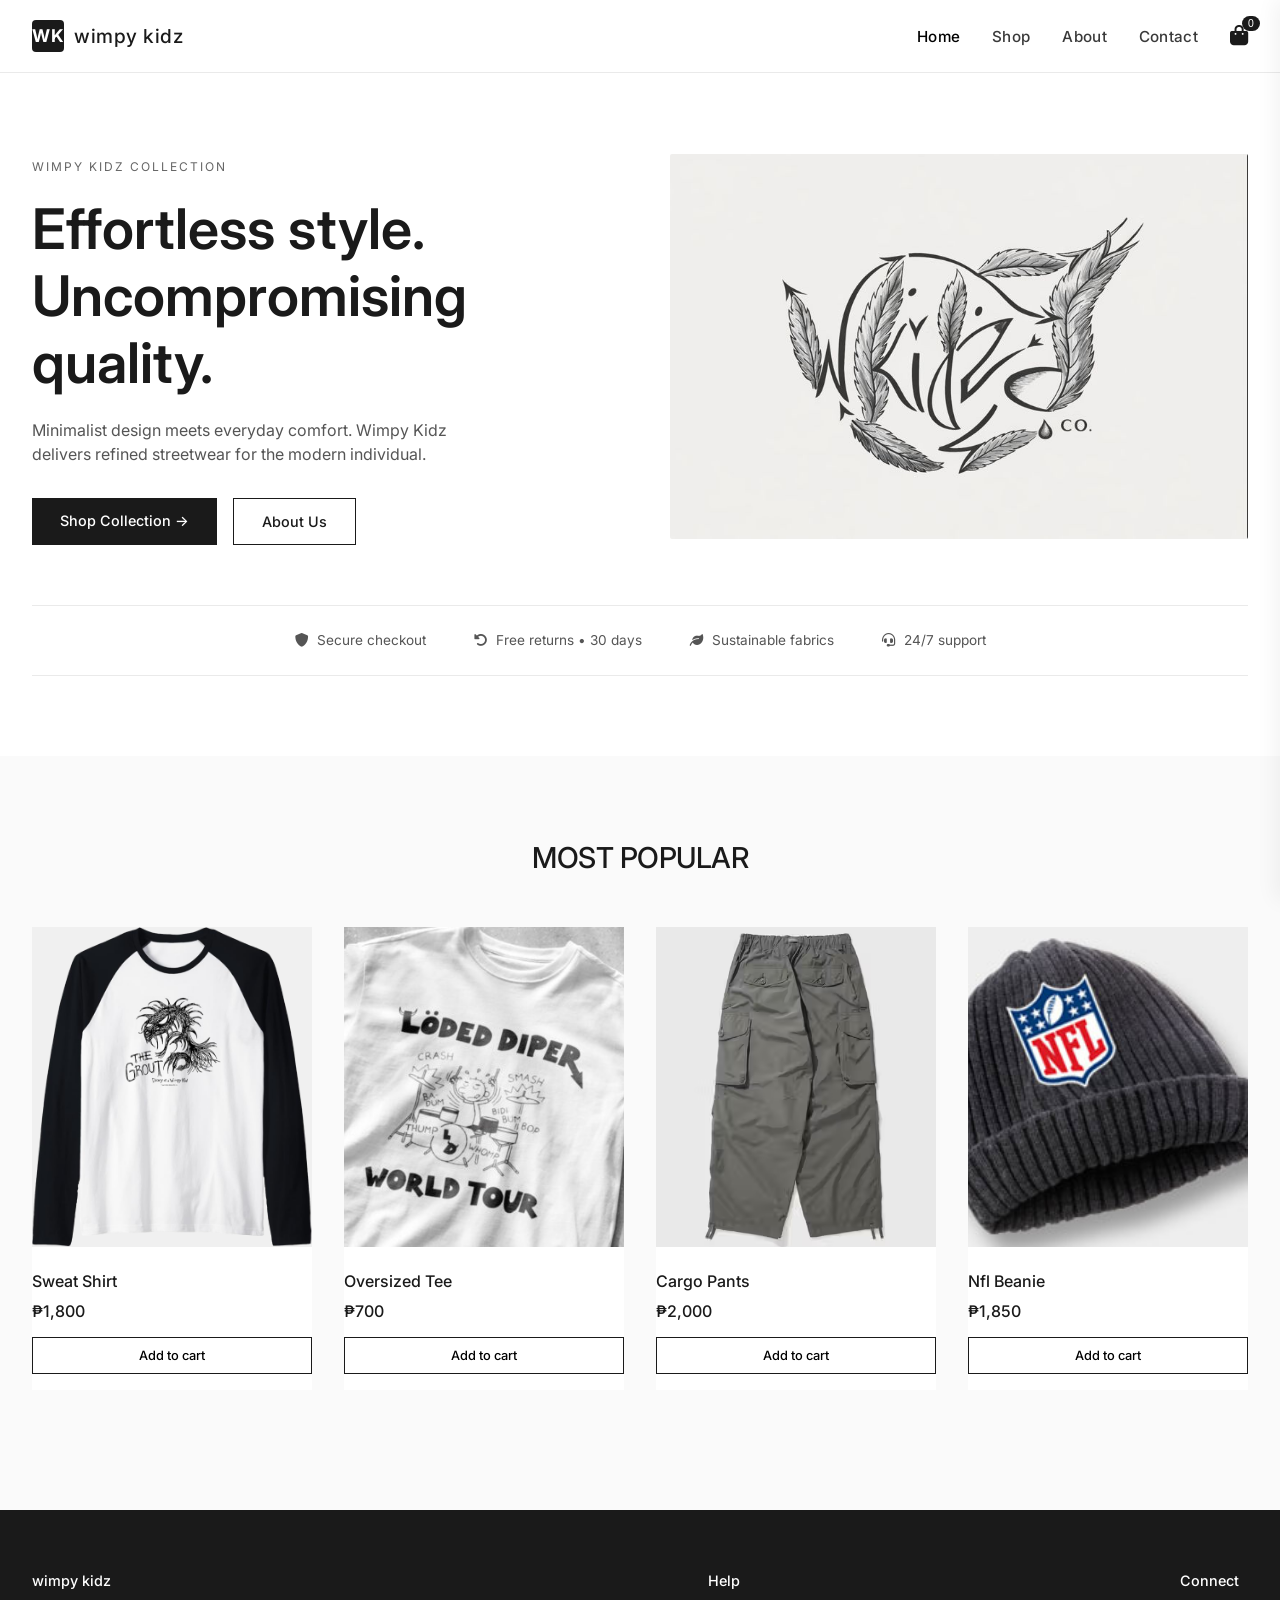
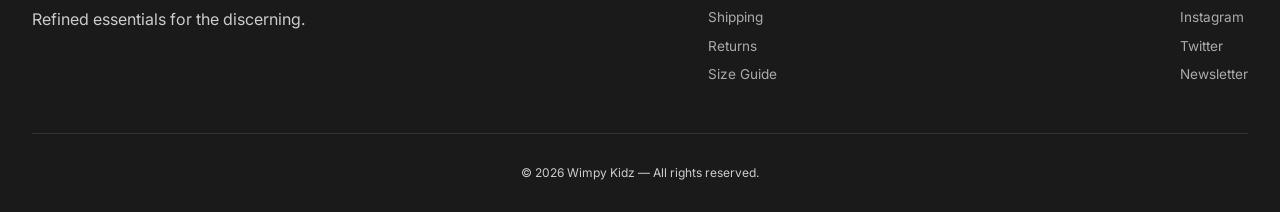
<file: index.html>
<!-- ==================== INDEX.HTML (HOME PAGE) ==================== -->
<!DOCTYPE html>
<html lang="en">
<head>
    <meta charset="UTF-8">
    <meta name="viewport" content="width=device-width, initial-scale=1.0, user-scalable=yes">
    <title>Wimpy Kidz | Premium Streetwear</title>
    <link href="https://fonts.googleapis.com/css2?family=Inter:opsz,wght@14..32,300;400;500;600;700&display=swap" rel="stylesheet">
    <link rel="stylesheet" href="https://cdnjs.cloudflare.com/ajax/libs/font-awesome/6.0.0-beta3/css/all.min.css">
    <link rel="stylesheet" href="style.css">
</head>
<body>
    <header class="site-header">
        <div class="container nav-container">
            <div class="logo">
                <a href="shop.html">
                    <span class="logo-icon">WK</span>
                    <span>wimpy kidz</span>
                </a>
            </div>
            <nav class="main-nav">
                <ul class="nav-links" id="navLinks">
                    <li><a href="index.html" class="nav-item active">Home</a></li>
                    <li><a href="shop.html" class="nav-item">Shop</a></li>
                    <li><a href="about.html" class="nav-item">About</a></li>
                    <li><a href="contact.html" class="nav-item">Contact</a></li>
                </ul>
                <div class="cart-icon-wrapper">
                    <button id="cart-btn" class="cart-btn" aria-label="Shopping cart"><i class="fas fa-shopping-bag"></i><span id="cart-count" class="cart-count">0</span></button>
                </div>
                <button class="mobile-menu-btn" id="mobileMenuBtn"><i class="fas fa-bars"></i></button>
            </nav>
        </div>
    </header>

    <main>
        <section class="section hero-section">
            <div class="container hero-content">
                <div class="hero-text">
                    <span class="hero-badge">WimPy Kidz Collection</span>
                    <h1>Effortless style.<br>Uncompromising quality.</h1>
                    <p>Minimalist design meets everyday comfort. Wimpy Kidz delivers refined streetwear for the modern individual.</p>
                    <div class="hero-buttons">
                        <a href="shop.html" class="btn-primary">Shop Collection →</a>
                        <a href="about.html" class="btn-outline">About Us</a>
                    </div>
                </div>
                <div class="hero-image">
                    <img src="WimpyKidz.jpeg" alt="Modern streetwear" class="hero-img">
                </div>
            </div>
            <div class="container">
                <div class="trust-badge-row">
                    <span><i class="fas fa-shield-alt"></i> Secure checkout</span>
                    <span><i class="fas fa-undo-alt"></i> Free returns • 30 days</span>
                    <span><i class="fas fa-leaf"></i> Sustainable fabrics</span>
                    <span><i class="fas fa-headset"></i> 24/7 support</span>
                </div>
            </div>
        </section>

        <section class="section featured-section">
            <div class="container">
                <h2 class="section-title">MOST POPULAR</h2>
                <div class="products-grid" id="featured-grid"></div>
            </div>
        </section>
    </main>

    <footer>
        <div class="container">
            <div class="footer-content">
                <div class="footer-col">
                    <h4>wimpy kidz</h4>
                    <p>Refined essentials for the discerning.</p>
                </div>
                <div class="footer-col">
                    <h4>Help</h4>
                    <a href="#">Shipping</a>
                    <a href="#">Returns</a>
                    <a href="#">Size Guide</a>
                </div>
                <div class="footer-col">
                    <h4>Connect</h4>
                    <a href="#">Instagram</a>
                    <a href="#">Twitter</a>
                    <a href="#">Newsletter</a>
                </div>
            </div>
            <div class="footer-bottom">
                <p>© 2026 Wimpy Kidz — All rights reserved.</p>
            </div>
        </div>
    </footer>

    <div id="cartOverlay" class="cart-overlay"></div>
    <div id="cartSidebar" class="cart-sidebar">
        <div class="cart-header"><h3>Your Cart</h3><button id="closeCartBtn" class="close-cart">×</button></div>
        <div id="cartItemsList" class="cart-items"></div>
        <div id="cartTotal" class="cart-total">Total: ₱0.00</div>
        <button id="checkoutBtn" class="checkout-btn">Checkout →</button>
    </div>

    <script src="cart.js"></script>
    <script>
        const featuredProducts = [
            { id: 1, name: "Sweat Shirt", price: 1800, img: "Wimpy.png" },
            { id: 2, name: "Oversized Tee", price: 700, img: "wimpy2.jpg" },
            { id: 3, name: "Cargo Pants", price: 2000, img: "wimpy3.avif" },
            { id: 4, name: "Nfl Beanie", price: 1850, img: "Wimpy4.jpg" }
        ];
        function renderFeatured() {
            const grid = document.getElementById('featured-grid');
            if(grid) {
                grid.innerHTML = featuredProducts.map(p => `<div class="product-card"><img src="${p.img}" class="product-img"><div class="product-info"><div class="product-title">${p.name}</div><div class="product-price">₱${p.price.toLocaleString()}</div><button class="add-to-cart" data-id="${p.id}">Add to cart</button></div></div>`).join('');
                document.querySelectorAll('.add-to-cart').forEach(btn => { btn.addEventListener('click', (e) => { const id = parseInt(btn.dataset.id); const prod = featuredProducts.find(p=>p.id===id); if(window.addToCart) window.addToCart(prod); }); });
            }
        }
        renderFeatured();
        document.getElementById('mobileMenuBtn')?.addEventListener('click', () => { document.getElementById('navLinks')?.classList.toggle('mobile-open'); });
    </script>
</body>
</html>
</file>
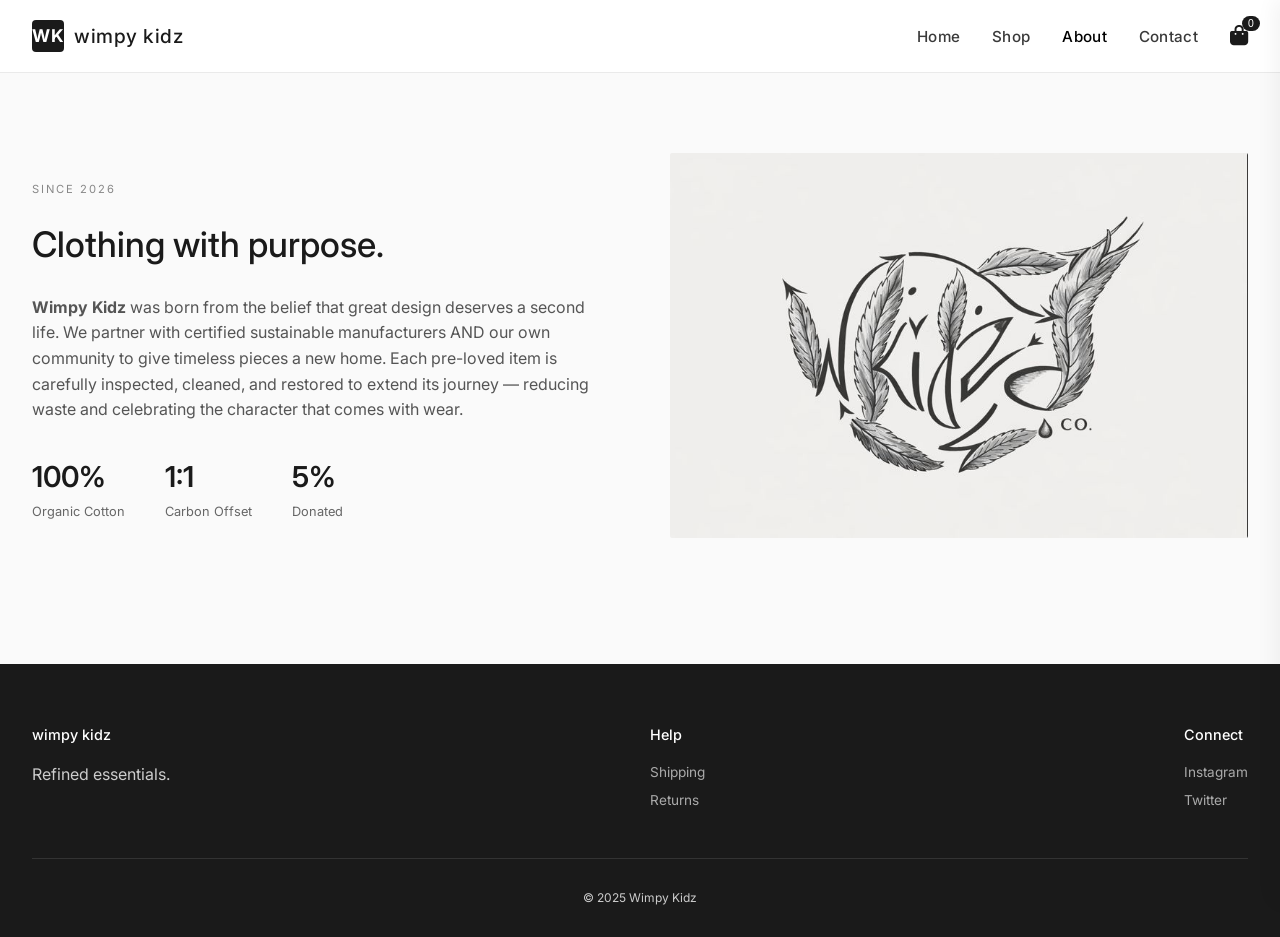
<file: about.html>
<!-- ==================== ABOUT.HTML ==================== -->
<!DOCTYPE html>
<html lang="en">
<head>
    <meta charset="UTF-8">
    <meta name="viewport" content="width=device-width, initial-scale=1.0">
    <title>Wimpy Kidz | About</title>
    <link href="https://fonts.googleapis.com/css2?family=Inter:opsz,wght@14..32,300;400;500;600;700&display=swap" rel="stylesheet">
    <link rel="stylesheet" href="https://cdnjs.cloudflare.com/ajax/libs/font-awesome/6.0.0-beta3/css/all.min.css">
    <link rel="stylesheet" href="style.css">
</head>
<body>
    <header class="site-header">
        <div class="container nav-container">
            <div class="logo"><a href="index.html"><span class="logo-icon">WK</span><span>wimpy kidz</span></a></div>
            <nav class="main-nav">
                <ul class="nav-links">
                    <li><a href="index.html" class="nav-item">Home</a></li>
                    <li><a href="shop.html" class="nav-item">Shop</a></li>
                    <li><a href="about.html" class="nav-item active">About</a></li>
                    <li><a href="contact.html" class="nav-item">Contact</a></li>
                </ul>
                <div class="cart-icon-wrapper"><button id="cart-btn" class="cart-btn"><i class="fas fa-shopping-bag"></i><span id="cart-count" class="cart-count">0</span></button></div>
                <button class="mobile-menu-btn" id="mobileMenuBtn"><i class="fas fa-bars"></i></button>
            </nav>
        </div>
    </header>

    <main>
        <section class="section about-page">
            <div class="container">
                <div class="about-grid">
                    <div class="about-text">
                        <span class="about-badge">Since 2026</span>
                        <h2>Clothing with purpose.</h2>
                        <p><strong>Wimpy Kidz </strong> was born from the belief that great design deserves a second life. We partner with certified sustainable manufacturers AND our own community to give timeless pieces a new home. Each pre-loved item is carefully inspected, cleaned, and restored to extend its journey — reducing waste and celebrating the character that comes with wear.</p>
                        <div class="stats-row">
                            <div><span class="stat-num">100%</span><span>Organic Cotton</span></div>
                            <div><span class="stat-num">1:1</span><span>Carbon Offset</span></div>
                            <div><span class="stat-num">5%</span><span>Donated</span></div>
                        </div>
                    </div>
                    <div class="about-image">
                        <img src="WimpyKidz.jpeg" alt="Sustainable manufacturing">
                    </div>
                </div>
            </div>
        </section>
    </main>

    <footer>
        <div class="container">
            <div class="footer-content">
                <div class="footer-col"><h4>wimpy kidz</h4><p>Refined essentials.</p></div>
                <div class="footer-col"><h4>Help</h4><a href="#">Shipping</a><a href="#">Returns</a></div>
                <div class="footer-col"><h4>Connect</h4><a href="#">Instagram</a><a href="#">Twitter</a></div>
            </div>
            <div class="footer-bottom"><p>© 2025 Wimpy Kidz</p></div>
        </div>
    </footer>

    <div id="cartOverlay" class="cart-overlay"></div>
    <div id="cartSidebar" class="cart-sidebar">
        <div class="cart-header"><h3>Your Cart</h3><button id="closeCartBtn" class="close-cart">×</button></div>
        <div id="cartItemsList" class="cart-items"></div>
        <div id="cartTotal" class="cart-total">Total: ₱0.00</div>
        <button id="checkoutBtn" class="checkout-btn">Checkout →</button>
    </div>

    <script src="cart.js"></script>
    <script>
        document.getElementById('mobileMenuBtn')?.addEventListener('click', () => { document.getElementById('navLinks')?.classList.toggle('mobile-open'); });
    </script>
</body>
</html>
</file>
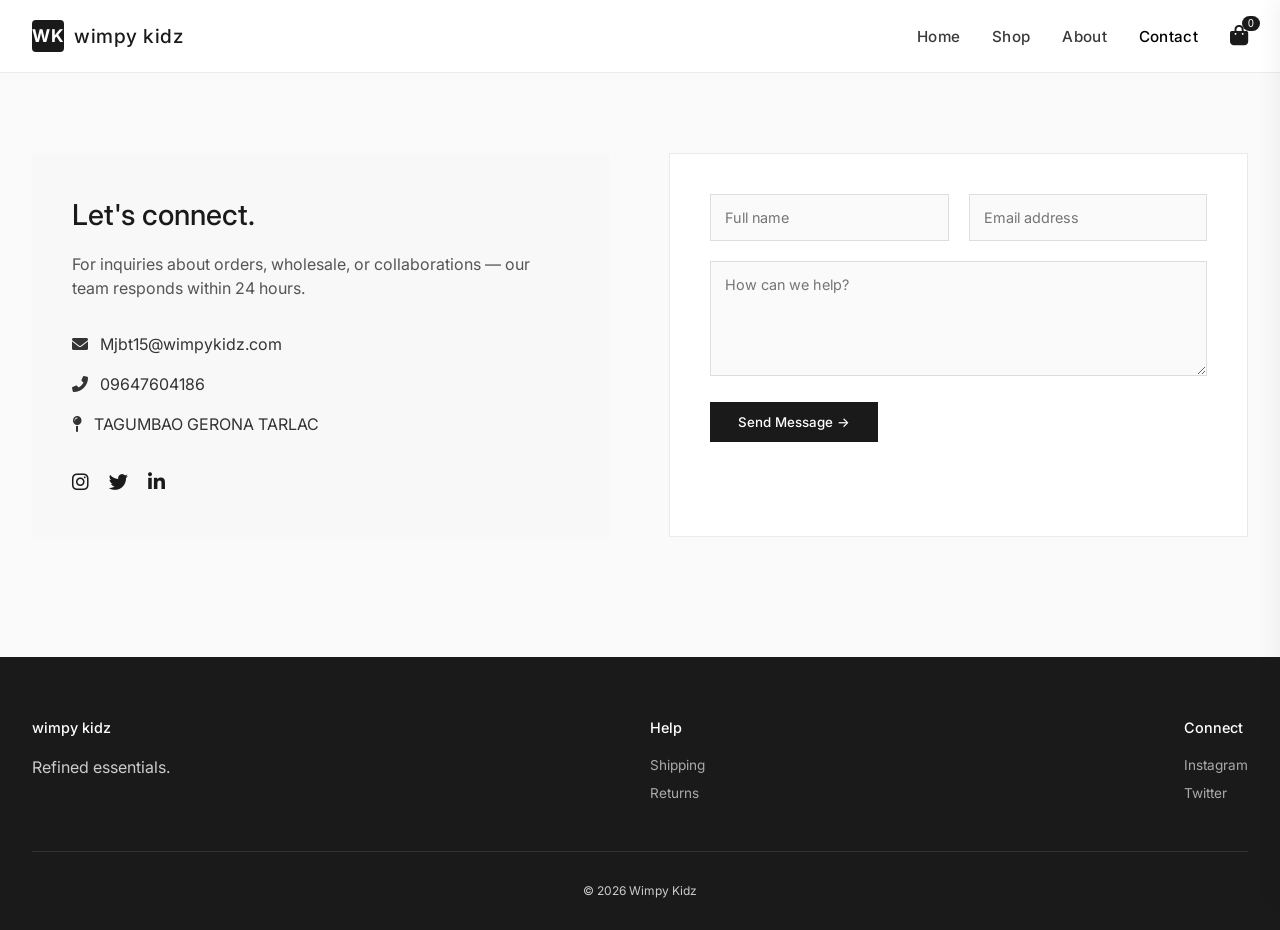
<file: contact.html>
<!DOCTYPE html>
<html lang="en">
<head>
    <meta charset="UTF-8">
    <meta name="viewport" content="width=device-width, initial-scale=1.0">
    <title>Wimpy Kidz | Contact</title>
    <link href="https://fonts.googleapis.com/css2?family=Inter:opsz,wght@14..32,300;400;500;600;700&display=swap" rel="stylesheet">
    <link rel="stylesheet" href="https://cdnjs.cloudflare.com/ajax/libs/font-awesome/6.0.0-beta3/css/all.min.css">
    <link rel="stylesheet" href="style.css">
</head>
<body>
    <header class="site-header">
        <div class="container nav-container">
            <div class="logo"><a href="index.html"><span class="logo-icon">WK</span><span>wimpy kidz</span></a></div>
            <nav class="main-nav">
                <ul class="nav-links">
                    <li><a href="index.html" class="nav-item">Home</a></li>
                    <li><a href="shop.html" class="nav-item">Shop</a></li>
                    <li><a href="about.html" class="nav-item">About</a></li>
                    <li><a href="contact.html" class="nav-item active">Contact</a></li>
                </ul>
                <div class="cart-icon-wrapper"><button id="cart-btn" class="cart-btn"><i class="fas fa-shopping-bag"></i><span id="cart-count" class="cart-count">0</span></button></div>
                <button class="mobile-menu-btn" id="mobileMenuBtn"><i class="fas fa-bars"></i></button>
            </nav>
        </div>
    </header>

    <main>
        <section class="section contact-page">
            <div class="container">
                <div class="contact-grid">
                    <div class="contact-info-panel">
                        <h2>Let's connect.</h2>
                        <p>For inquiries about orders, wholesale, or collaborations — our team responds within 24 hours.</p>
                        <div class="contact-details">
                            <div><i class="fas fa-envelope"></i> Mjbt15@wimpykidz.com</div>
                            <div><i class="fas fa-phone-alt"></i> 09647604186</div>
                            <div><i class="fas fa-map-pin"></i> TAGUMBAO GERONA TARLAC</div>
                        </div>
                        <div class="social-links">
                            <a href="#"><i class="fab fa-instagram"></i></a>
                            <a href="#"><i class="fab fa-twitter"></i></a>
                            <a href="#"><i class="fab fa-linkedin-in"></i></a>
                        </div>
                    </div>
                    <div class="contact-form-panel">
                        <form id="contactForm">
                            <div class="form-row">
                                <div class="form-group"><input type="text" placeholder="Full name" id="contactName" required></div>
                                <div class="form-group"><input type="email" placeholder="Email address" id="contactEmail" required></div>
                            </div>
                            <div class="form-group"><textarea rows="5" placeholder="How can we help?" id="contactMsg"></textarea></div>
                            <button type="submit" class="submit-btn">Send Message →</button>
                            <p id="formFeedback" class="form-feedback"></p>
                        </form>
                    </div>
                </div>
            </div>
        </section>
    </main>

    <footer>
        <div class="container">
            <div class="footer-content">
                <div class="footer-col"><h4>wimpy kidz</h4><p>Refined essentials.</p></div>
                <div class="footer-col"><h4>Help</h4><a href="#">Shipping</a><a href="#">Returns</a></div>
                <div class="footer-col"><h4>Connect</h4><a href="#">Instagram</a><a href="#">Twitter</a></div>
            </div>
            <div class="footer-bottom"><p>© 2026 Wimpy Kidz</p></div>
        </div>
    </footer>

    <div id="cartOverlay" class="cart-overlay"></div>
    <div id="cartSidebar" class="cart-sidebar">
        <div class="cart-header"><h3>Your Cart</h3><button id="closeCartBtn" class="close-cart">×</button></div>
        <div id="cartItemsList" class="cart-items"></div>
        <div id="cartTotal" class="cart-total">Total: ₱0.00</div>
        <button id="checkoutBtn" class="checkout-btn">Checkout →</button>
    </div>

    <script src="cart.js"></script>
    <script>
        document.getElementById('contactForm')?.addEventListener('submit', (e) => { 
            e.preventDefault(); 
            const name = document.getElementById('contactName').value.trim(); 
            const email = document.getElementById('contactEmail').value.trim(); 
            if(!name || !email) document.getElementById('formFeedback').innerText = 'Please complete all fields.'; 
            else { 
                document.getElementById('formFeedback').innerHTML = 'Message received. We\'ll reply shortly.'; 
                document.getElementById('contactForm').reset(); 
                setTimeout(()=>document.getElementById('formFeedback').innerText='', 3000); 
            } 
        });
        document.getElementById('mobileMenuBtn')?.addEventListener('click', () => { document.getElementById('navLinks')?.classList.toggle('mobile-open'); });
    </script>
</body>
</html>
</file>
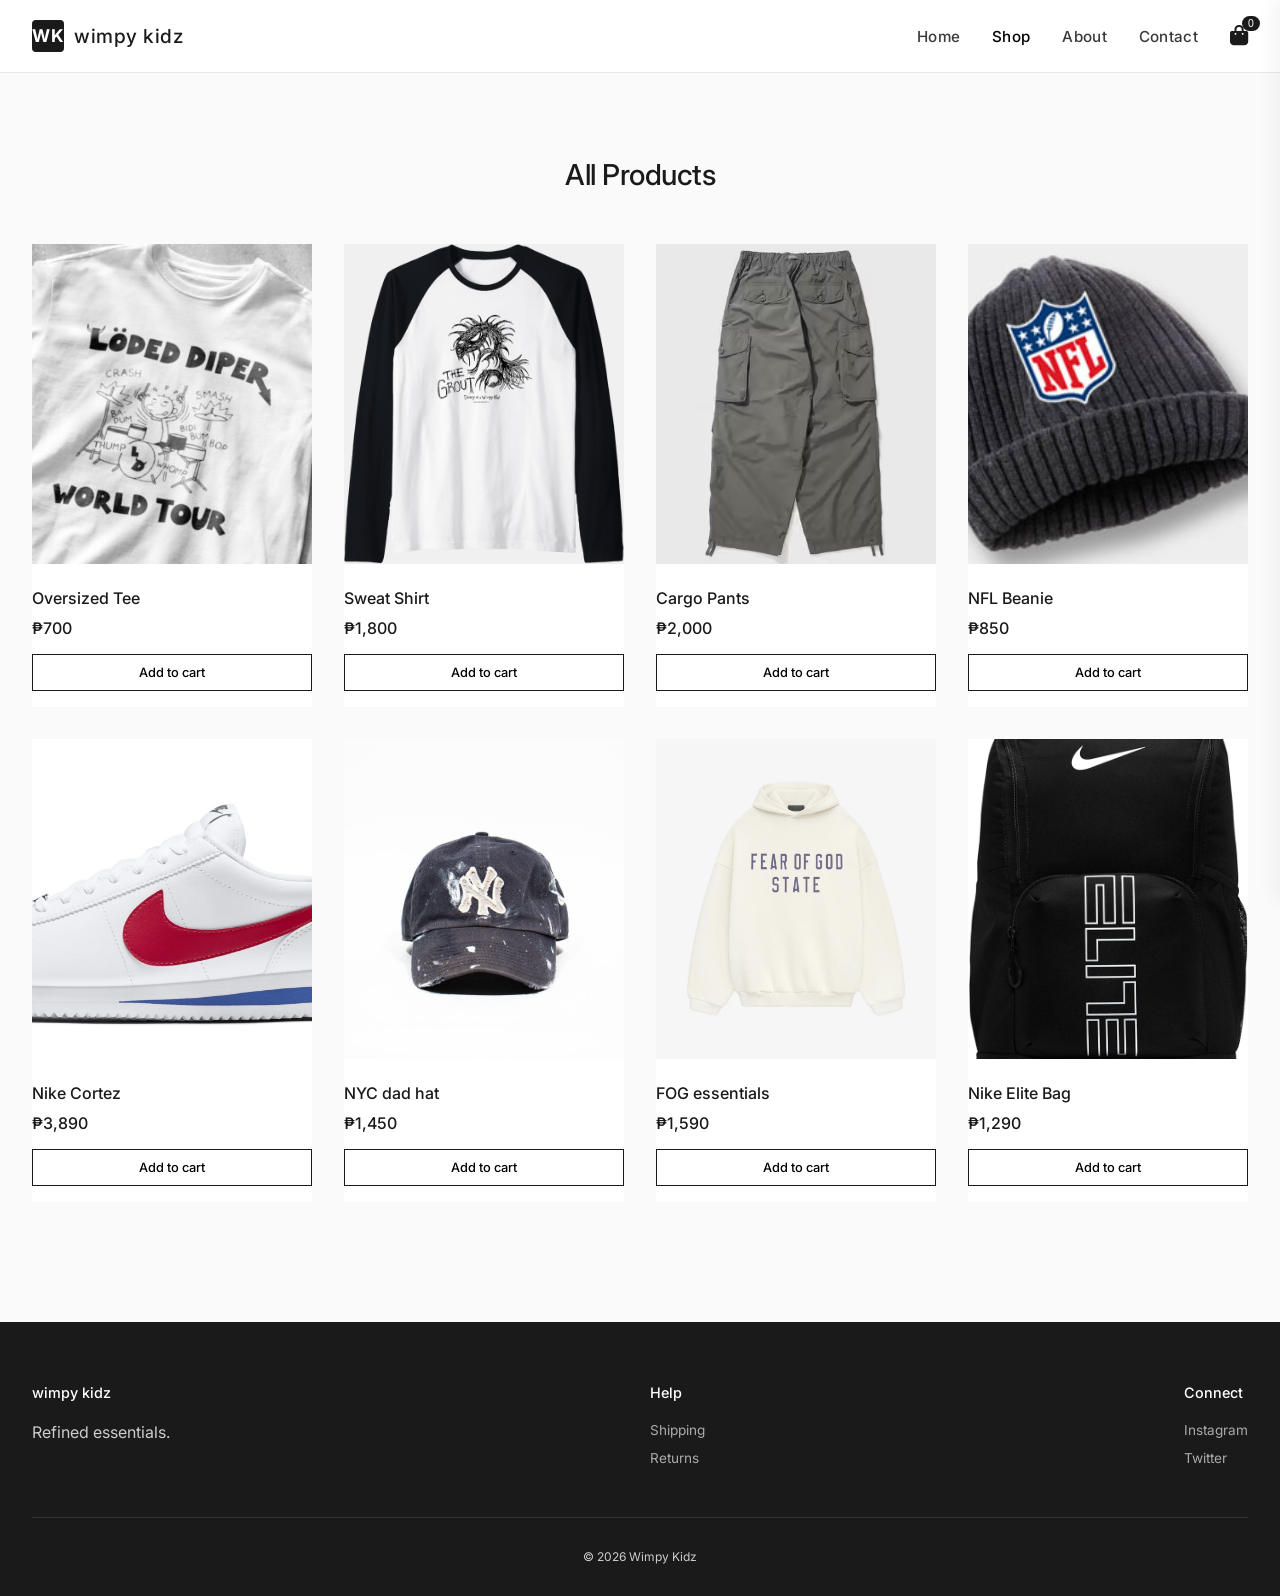
<file: Shop.html>
<!DOCTYPE html>
<html lang="en">
<head>
    <meta charset="UTF-8">
    <meta name="viewport" content="width=device-width, initial-scale=1.0">
    <title>Wimpy Kidz | Shop</title>
    <link href="https://fonts.googleapis.com/css2?family=Inter:opsz,wght@14..32,300;400;500;600;700&display=swap" rel="stylesheet">
    <link rel="stylesheet" href="https://cdnjs.cloudflare.com/ajax/libs/font-awesome/6.0.0-beta3/css/all.min.css">
    <link rel="stylesheet" href="style.css">
</head>
<body>
    <header class="site-header">
        <div class="container nav-container">
            <div class="logo"><a href="index.html"><span class="logo-icon">WK</span><span>wimpy kidz</span></a></div>
            <nav class="main-nav">
                <ul class="nav-links">
                    <li><a href="index.html" class="nav-item">Home</a></li>
                    <li><a href="shop.html" class="nav-item active">Shop</a></li>
                    <li><a href="about.html" class="nav-item">About</a></li>
                    <li><a href="contact.html" class="nav-item">Contact</a></li>
                </ul>
                <div class="cart-icon-wrapper"><button id="cart-btn" class="cart-btn"><i class="fas fa-shopping-bag"></i><span id="cart-count" class="cart-count">0</span></button></div>
                <button class="mobile-menu-btn" id="mobileMenuBtn"><i class="fas fa-bars"></i></button>
            </nav>
        </div>
    </header>

    <main>
        <section class="section shop-main">
            <div class="container">
                <h2 class="section-title">All Products</h2>
                <div class="products-grid" id="all-products-grid"></div>
            </div>
        </section>
    </main>

    <footer>
        <div class="container">
            <div class="footer-content">
                <div class="footer-col"><h4>wimpy kidz</h4><p>Refined essentials.</p></div>
                <div class="footer-col"><h4>Help</h4><a href="#">Shipping</a><a href="#">Returns</a></div>
                <div class="footer-col"><h4>Connect</h4><a href="#">Instagram</a><a href="#">Twitter</a></div>
            </div>
            <div class="footer-bottom"><p>© 2026 Wimpy Kidz</p></div>
        </div>
    </footer>

    <div id="cartOverlay" class="cart-overlay"></div>
    <div id="cartSidebar" class="cart-sidebar">
        <div class="cart-header"><h3>Your Cart</h3><button id="closeCartBtn" class="close-cart">×</button></div>
        <div id="cartItemsList" class="cart-items"></div>
        <div id="cartTotal" class="cart-total">Total: ₱0.00</div>
        <button id="checkoutBtn" class="checkout-btn">Checkout →</button>
    </div>

    <script src="cart.js"></script>
    <script>
        const allProducts = [
            { id: 1, name: "Oversized Tee", price: 700, img: "wimpy2.jpg" },
            { id: 2, name: "Sweat Shirt", price: 1800, img: "Wimpy.png" },
            { id: 3, name: "Cargo Pants", price: 2000, img: "wimpy3.avif" },
            { id: 4, name: "NFL Beanie", price: 850, img: "Wimpy4.jpg" },
            { id: 5, name: "Nike Cortez", price: 3890, img: "WImpy5.jpg" },
            { id: 6, name: "NYC dad hat", price: 1450, img: "Wimpy6.jpg" },
            { id: 7, name: "FOG essentials", price: 1590, img: "Wimpy7.webp" },
            { id: 8, name: "Nike Elite Bag", price: 1290, img: "Wimpy8.jpg" }
        ];
        function renderShop() {
            const grid = document.getElementById('all-products-grid');
            if(grid) {
                grid.innerHTML = allProducts.map(p => `<div class="product-card"><img src="${p.img}" class="product-img"><div class="product-info"><div class="product-title">${p.name}</div><div class="product-price">₱${p.price.toLocaleString()}</div><button class="add-to-cart" data-id="${p.id}">Add to cart</button></div></div>`).join('');
                document.querySelectorAll('.add-to-cart').forEach(btn => { btn.addEventListener('click', () => { const id = parseInt(btn.dataset.id); const prod = allProducts.find(p=>p.id===id); if(window.addToCart) window.addToCart(prod); }); });
            }
        }
        renderShop();
        document.getElementById('mobileMenuBtn')?.addEventListener('click', () => { document.getElementById('navLinks')?.classList.toggle('mobile-open'); });
    </script>
</body>
</html>
</file>
<file: style.css>
* {
  margin: 0;
  padding: 0;
  box-sizing: border-box;
}

body {
  font-family: 'Inter', sans-serif;
  background-color: #FAFAFA;
  color: #1A1A1A;
  line-height: 1.5;
  scroll-behavior: smooth;
}

.container {
  max-width: 1280px;
  margin: 0 auto;
  padding: 0 32px;
}

/* Header */
.site-header {
  background: #FFFFFF;
  border-bottom: 1px solid #EAEAEA;
  position: sticky;
  top: 0;
  z-index: 1000;
  background: rgba(255, 255, 255, 0.98);
  backdrop-filter: blur(4px);
}

.nav-container {
  display: flex;
  justify-content: space-between;
  align-items: center;
  padding: 20px 32px;
}

.logo a {
  display: flex;
  align-items: center;
  gap: 10px;
  text-decoration: none;
  font-size: 1.2rem;
  font-weight: 500;
  letter-spacing: 0.5px;
  color: #1A1A1A;
}

.logo-icon {
  font-weight: 700;
  font-size: 1.1rem;
  background: #1A1A1A;
  color: white;
  width: 32px;
  height: 32px;
  display: inline-flex;
  align-items: center;
  justify-content: center;
  border-radius: 4px;
}

.main-nav {
  display: flex;
  align-items: center;
  gap: 32px;
}

.nav-links {
  display: flex;
  list-style: none;
  gap: 32px;
}

.nav-item {
  text-decoration: none;
  font-weight: 500;
  color: #3A3A3A;
  transition: 0.2s;
  font-size: 0.95rem;
  letter-spacing: 0.3px;
}

.nav-item:hover, .nav-item.active {
  color: #000000;
}

.cart-icon-wrapper {
  position: relative;
}

.cart-btn {
  background: none;
  border: none;
  font-size: 1.3rem;
  cursor: pointer;
  color: #1A1A1A;
  transition: 0.2s;
}

.cart-count {
  position: absolute;
  top: -8px;
  right: -12px;
  background: #1A1A1A;
  color: white;
  font-size: 0.65rem;
  font-weight: 500;
  border-radius: 20px;
  padding: 2px 6px;
  min-width: 18px;
  text-align: center;
}

.mobile-menu-btn {
  display: none;
  background: none;
  border: none;
  font-size: 1.4rem;
  cursor: pointer;
}

/* Sections */
.section {
  padding: 80px 0;
}

/* Hero */
.hero-section {
  background: #FFFFFF;
}

.hero-content {
  display: flex;
  align-items: center;
  gap: 60px;
  flex-wrap: wrap;
}

.hero-text {
  flex: 1;
}

.hero-badge {
  font-size: 0.75rem;
  letter-spacing: 2px;
  text-transform: uppercase;
  color: #666;
  display: inline-block;
  margin-bottom: 20px;
}

.hero-text h1 {
  font-size: 3.5rem;
  font-weight: 600;
  line-height: 1.2;
  margin-bottom: 20px;
  color: #1A1A1A;
}

.hero-text p {
  font-size: 1rem;
  color: #555;
  margin-bottom: 32px;
  max-width: 450px;
}

.hero-buttons {
  display: flex;
  gap: 16px;
  flex-wrap: wrap;
}

.btn-primary, .btn-outline {
  padding: 12px 28px;
  font-weight: 500;
  font-size: 0.9rem;
  cursor: pointer;
  transition: 0.2s;
  text-decoration: none;
  display: inline-block;
  text-align: center;
}

.btn-primary {
  background: #1A1A1A;
  color: white;
  border: none;
}

.btn-primary:hover {
  background: #333;
  transform: translateY(-1px);
}

.btn-outline {
  background: transparent;
  border: 1px solid #1A1A1A;
  color: #1A1A1A;
}

.btn-outline:hover {
  background: #F5F5F5;
}

.hero-image {
  flex: 1;
  text-align: center;
}

.hero-img {
  max-width: 100%;
  border-radius: 2px;
  filter: grayscale(10%);
}

.trust-badge-row {
  display: flex;
  justify-content: center;
  gap: 48px;
  margin-top: 60px;
  flex-wrap: wrap;
  padding: 24px 0;
  border-top: 1px solid #EAEAEA;
  border-bottom: 1px solid #EAEAEA;
}

.trust-badge-row span {
  font-size: 0.85rem;
  color: #555;
  gap: 8px;
  display: inline-flex;
  align-items: center;
}

/* Shop Grid */
.section-title {
  font-size: 1.8rem;
  font-weight: 500;
  text-align: center;
  margin-bottom: 48px;
  color: #1A1A1A;
  letter-spacing: -0.5px;
}

.products-grid {
  display: grid;
  grid-template-columns: repeat(auto-fill, minmax(260px, 1fr));
  gap: 32px;
}

.product-card {
  background: white;
  overflow: hidden;
  transition: 0.25s ease;
}

.product-card:hover {
  transform: translateY(-4px);
}

.product-img {
  width: 100%;
  height: 320px;
  object-fit: cover;
  background: #F0F0F0;
}

.product-info {
  padding: 16px 0;
}

.product-title {
  font-weight: 500;
  font-size: 1rem;
  margin-bottom: 6px;
}

.product-price {
  font-weight: 500;
  font-size: 1rem;
  margin: 6px 0;
  color: #1A1A1A;
}

.add-to-cart {
  background: none;
  border: 1px solid #1A1A1A;
  width: 100%;
  padding: 10px;
  font-weight: 500;
  font-size: 0.8rem;
  cursor: pointer;
  transition: 0.2s;
  font-family: inherit;
  margin-top: 8px;
}

.add-to-cart:hover {
  background: #1A1A1A;
  color: white;
}

/* About Page */
.about-grid {
  display: flex;
  gap: 60px;
  align-items: center;
  flex-wrap: wrap;
}

.about-text {
  flex: 1;
}

.about-badge {
  font-size: 0.7rem;
  letter-spacing: 2px;
  text-transform: uppercase;
  color: #888;
  display: inline-block;
  margin-bottom: 20px;
}

.about-text h2 {
  font-size: 2.2rem;
  font-weight: 500;
  margin-bottom: 24px;
}

.about-text p {
  color: #555;
  margin-bottom: 24px;
  line-height: 1.6;
}

.stats-row {
  display: flex;
  gap: 40px;
  margin-top: 32px;
}

.stat-num {
  display: block;
  font-size: 1.8rem;
  font-weight: 600;
  color: #1A1A1A;
}

.stats-row span:not(.stat-num) {
  font-size: 0.8rem;
  color: #666;
}

.about-image {
  flex: 1;
}

.about-image img {
  width: 100%;
  border-radius: 2px;
  filter: grayscale(15%);
}

/* Contact Page */
.contact-grid {
  display: flex;
  gap: 60px;
  flex-wrap: wrap;
}

.contact-info-panel {
  flex: 1;
  background: #F8F8F8;
  padding: 40px;
}

.contact-info-panel h2 {
  font-size: 1.8rem;
  font-weight: 500;
  margin-bottom: 16px;
}

.contact-info-panel p {
  color: #555;
  margin-bottom: 32px;
}

.contact-details div {
  margin-bottom: 16px;
  display: flex;
  align-items: center;
  gap: 12px;
  color: #333;
}

.social-links {
  display: flex;
  gap: 20px;
  margin-top: 32px;
}

.social-links a {
  color: #1A1A1A;
  font-size: 1.2rem;
}

.contact-form-panel {
  flex: 1;
  background: white;
  padding: 40px;
  border: 1px solid #EAEAEA;
}

.form-row {
  display: flex;
  gap: 20px;
  flex-wrap: wrap;
}

.form-group {
  margin-bottom: 20px;
  flex: 1;
}

.form-group input, .form-group textarea {
  width: 100%;
  padding: 14px;
  border: 1px solid #DDD;
  font-family: inherit;
  font-size: 0.9rem;
  background: #FAFAFA;
}

.form-group input:focus, .form-group textarea:focus {
  outline: none;
  border-color: #1A1A1A;
}

.submit-btn {
  background: #1A1A1A;
  border: none;
  padding: 12px 28px;
  color: white;
  font-weight: 500;
  cursor: pointer;
  font-family: inherit;
}

.form-feedback {
  margin-top: 16px;
  font-size: 0.85rem;
}

/* Cart Sidebar */
.cart-overlay {
  position: fixed;
  top: 0;
  left: 0;
  width: 100%;
  height: 100%;
  background: rgba(0,0,0,0.4);
  z-index: 2000;
  visibility: hidden;
  opacity: 0;
  transition: 0.2s;
}

.cart-sidebar {
  position: fixed;
  right: 0;
  top: 0;
  width: 400px;
  max-width: 90vw;
  height: 100%;
  background: white;
  z-index: 2001;
  padding: 32px;
  overflow-y: auto;
  transform: translateX(100%);
  transition: 0.3s ease;
  box-shadow: -5px 0 20px rgba(0,0,0,0.05);
}

.cart-overlay.active {
  visibility: visible;
  opacity: 1;
}

.cart-sidebar.active {
  transform: translateX(0);
}

.cart-header {
  display: flex;
  justify-content: space-between;
  margin-bottom: 24px;
  padding-bottom: 16px;
  border-bottom: 1px solid #EAEAEA;
}

.close-cart {
  background: none;
  border: none;
  font-size: 1.5rem;
  cursor: pointer;
}

.cart-items {
  margin-bottom: 24px;
}

.cart-item {
  display: flex;
  gap: 16px;
  margin-bottom: 20px;
  padding-bottom: 16px;
  border-bottom: 1px solid #F0F0F0;
}

.cart-item-img {
  width: 70px;
  height: 70px;
  object-fit: cover;
  background: #F0F0F0;
}

.cart-total {
  font-weight: 600;
  font-size: 1.2rem;
  margin: 20px 0;
  padding-top: 16px;
  border-top: 1px solid #EAEAEA;
}

.checkout-btn {
  background: #1A1A1A;
  width: 100%;
  padding: 14px;
  border: none;
  color: white;
  font-weight: 500;
  cursor: pointer;
}

.empty-cart {
  text-align: center;
  color: #888;
  padding: 40px 0;
}

/* Footer */
footer {
  background: #1A1A1A;
  color: #CCCCCC;
  padding: 60px 0 30px;
  margin-top: 40px;
}

.footer-content {
  display: flex;
  justify-content: space-between;
  flex-wrap: wrap;
  gap: 40px;
  margin-bottom: 40px;
}

.footer-col h4 {
  color: white;
  font-weight: 500;
  margin-bottom: 16px;
  font-size: 0.9rem;
}

.footer-col a {
  display: block;
  color: #AAAAAA;
  text-decoration: none;
  font-size: 0.85rem;
  margin-bottom: 8px;
}

.footer-bottom {
  text-align: center;
  padding-top: 30px;
  border-top: 1px solid #333;
  font-size: 0.75rem;
}

@media (max-width: 768px) {
  .nav-links {
      display: none;
  }
  .mobile-menu-btn {
      display: block;
  }
  .nav-links.mobile-open {
      display: flex;
      flex-direction: column;
      position: absolute;
      top: 70px;
      left: 0;
      width: 100%;
      background: white;
      padding: 24px;
      gap: 20px;
      box-shadow: 0 10px 20px rgba(0,0,0,0.05);
      z-index: 999;
  }
  .hero-text h1 {
      font-size: 2.2rem;
  }
  .section {
      padding: 48px 0;
  }
  .trust-badge-row {
      gap: 24px;
  }
}

/* ==================== SHIPPING MODAL STYLES ==================== */
.shipping-modal-overlay {
  position: fixed;
  top: 0;
  left: 0;
  width: 100%;
  height: 100%;
  background: rgba(0, 0, 0, 0.6);
  z-index: 3000;
  display: flex;
  align-items: center;
  justify-content: center;
  backdrop-filter: blur(3px);
}

.shipping-modal {
  background: white;
  width: 90%;
  max-width: 650px;
  max-height: 90vh;
  overflow-y: auto;
  border-radius: 16px;
  box-shadow: 0 20px 40px rgba(0, 0, 0, 0.2);
  animation: modalSlideIn 0.3s ease;
}

@keyframes modalSlideIn {
  from {
      opacity: 0;
      transform: translateY(-30px);
  }
  to {
      opacity: 1;
      transform: translateY(0);
  }
}

.shipping-modal-header {
  display: flex;
  justify-content: space-between;
  align-items: center;
  padding: 20px 24px;
  border-bottom: 1px solid #EAEAEA;
  background: #FAFAFA;
  border-radius: 16px 16px 0 0;
}

.shipping-modal-header h3 {
  font-size: 1.3rem;
  font-weight: 600;
  margin: 0;
}

.close-modal-btn {
  background: none;
  border: none;
  font-size: 1.8rem;
  cursor: pointer;
  color: #888;
  transition: 0.2s;
}

.close-modal-btn:hover {
  color: #1A1A1A;
}

#shippingForm {
  padding: 24px;
}

.form-row-shipping {
  display: flex;
  gap: 16px;
  flex-wrap: wrap;
}

.form-group-shipping {
  flex: 1;
  margin-bottom: 18px;
}

.form-group-shipping label {
  display: block;
  font-size: 0.8rem;
  font-weight: 500;
  margin-bottom: 6px;
  color: #333;
}

.form-group-shipping input {
  width: 100%;
  padding: 12px 14px;
  border: 1px solid #DDD;
  border-radius: 8px;
  font-family: inherit;
  font-size: 0.9rem;
  transition: 0.2s;
}

.form-group-shipping input:focus {
  outline: none;
  border-color: #1A1A1A;
  box-shadow: 0 0 0 2px rgba(26, 26, 26, 0.1);
}

/* Shipping Methods */
.shipping-methods {
  margin: 20px 0 24px;
}

.shipping-label {
  display: block;
  font-size: 0.85rem;
  font-weight: 600;
  margin-bottom: 12px;
  color: #333;
}

.shipping-options {
  display: flex;
  flex-direction: column;
  gap: 10px;
}

.shipping-option {
  display: flex;
  align-items: center;
  padding: 12px 16px;
  border: 1px solid #EAEAEA;
  border-radius: 12px;
  cursor: pointer;
  transition: 0.2s;
  background: #FAFAFA;
}

.shipping-option:hover {
  border-color: #1A1A1A;
  background: #F5F5F5;
}

.shipping-option input {
  margin-right: 16px;
  accent-color: #1A1A1A;
}

.shipping-details {
  display: flex;
  justify-content: space-between;
  flex: 1;
  align-items: center;
  flex-wrap: wrap;
  gap: 8px;
}

.shipping-details strong {
  font-size: 0.9rem;
}

.shipping-details span:not(.shipping-cost) {
  font-size: 0.75rem;
  color: #777;
}

.shipping-cost {
  font-weight: 600;
  color: #1A1A1A;
  background: #F0F0F0;
  padding: 4px 10px;
  border-radius: 20px;
  font-size: 0.8rem;
}

/* Order Summary */
.order-summary {
  background: #F8F8F8;
  padding: 20px;
  border-radius: 12px;
  margin: 20px 0;
}

.order-summary h4 {
  font-size: 1rem;
  font-weight: 600;
  margin-bottom: 16px;
  padding-bottom: 10px;
  border-bottom: 1px solid #EAEAEA;
}

.summary-row {
  display: flex;
  justify-content: space-between;
  padding: 8px 0;
  font-size: 0.9rem;
}

.total-row {
  font-weight: 700;
  font-size: 1.1rem;
  border-top: 1px solid #EAEAEA;
  margin-top: 8px;
  padding-top: 12px;
  color: #1A1A1A;
}

.place-order-btn {
  width: 100%;
  background: #1A1A1A;
  color: white;
  border: none;
  padding: 14px;
  font-size: 1rem;
  font-weight: 600;
  border-radius: 40px;
  cursor: pointer;
  transition: 0.2s;
  margin-top: 8px;
}

.place-order-btn:hover {
  background: #333;
  transform: translateY(-1px);
}

@media (max-width: 600px) {
  .shipping-modal {
      width: 95%;
      max-height: 95vh;
  }
  .shipping-option {
      flex-direction: column;
      align-items: flex-start;
      gap: 10px;
  }
  .shipping-option input {
      margin-bottom: 8px;
  }
  .shipping-details {
      flex-direction: column;
      align-items: flex-start;
  }
  .form-row-shipping {
      flex-direction: column;
      gap: 0;
  }
}
</file>
